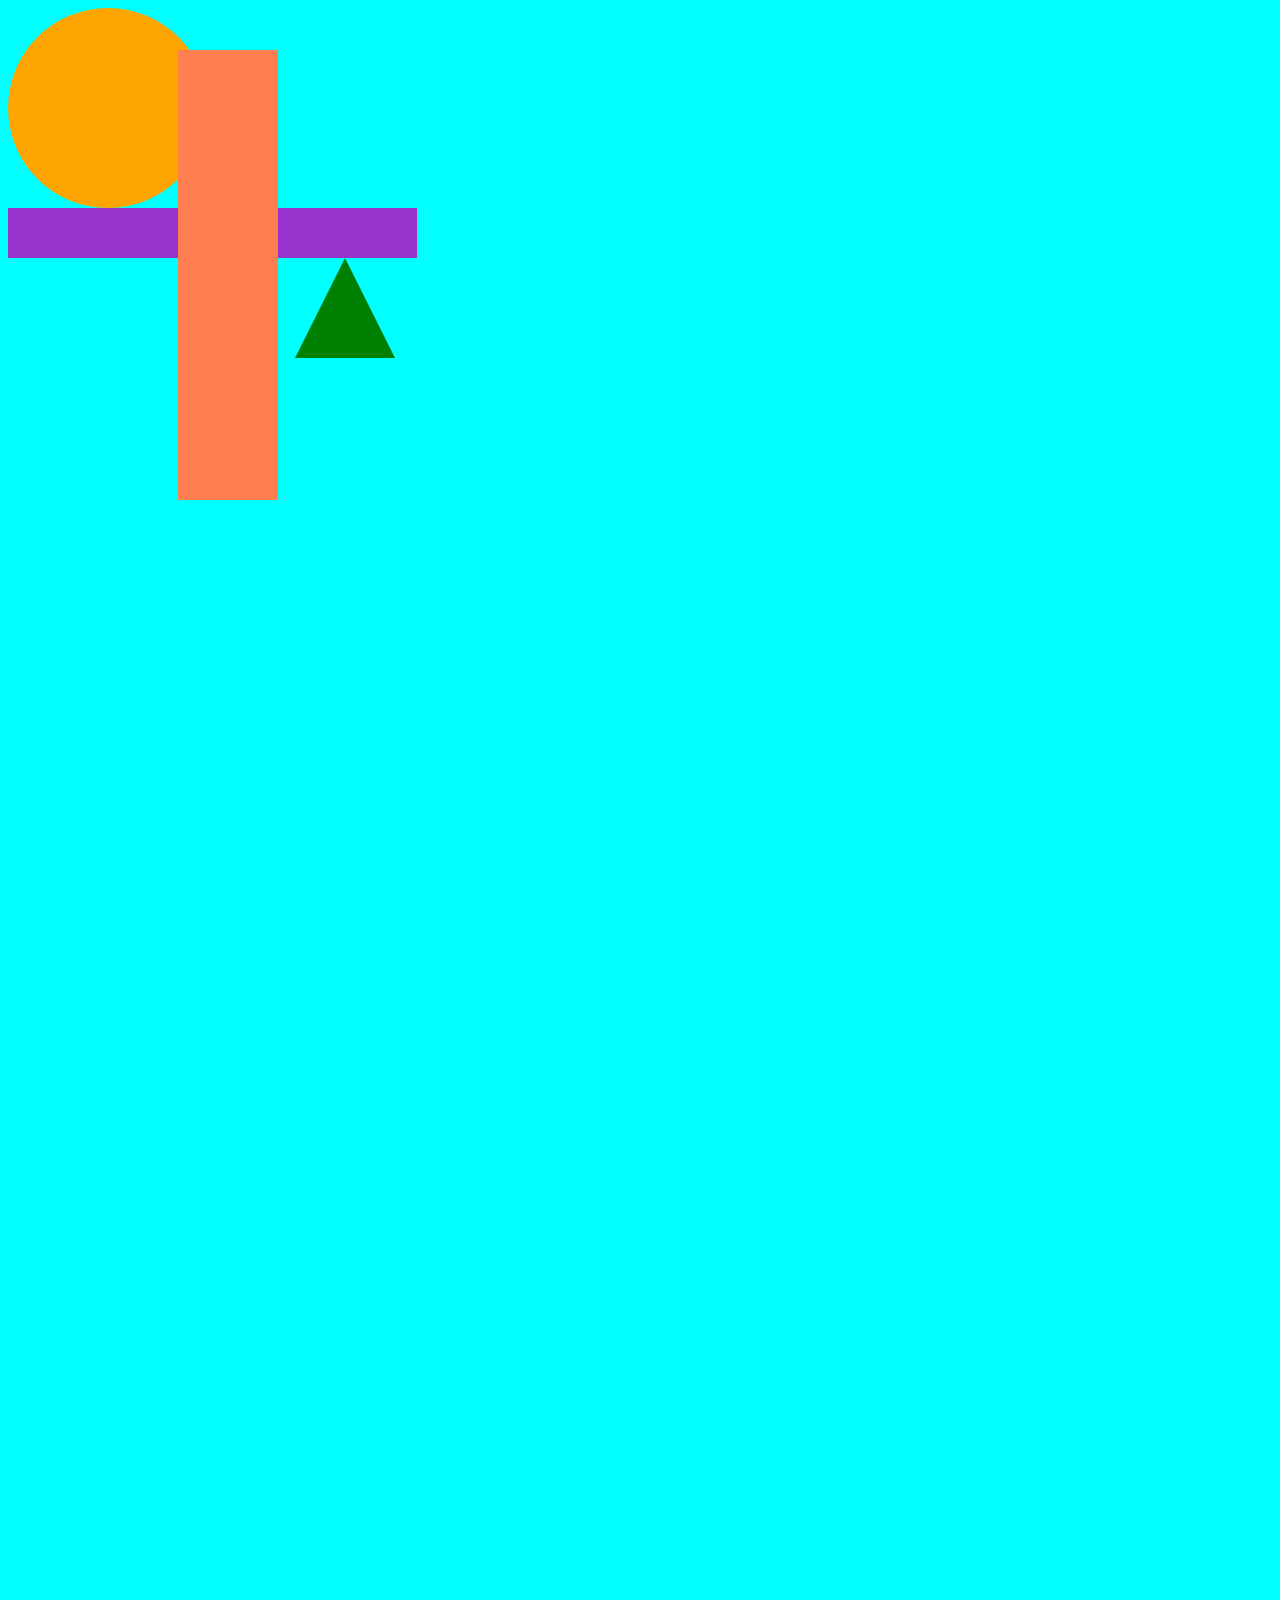
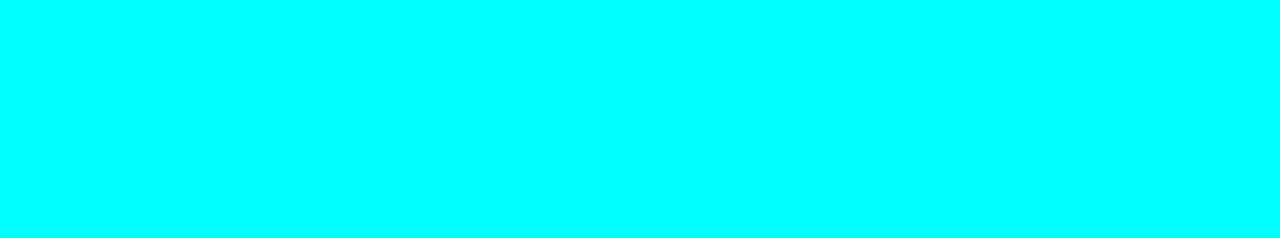
<file: index.html>
<!DOCTYPE html>
<html lang="en">
<head>
    <meta charset="UTF-8">
    <meta name="viewport" content="width=device-width, initial-scale=1.0">
    <title>The Picasso Painting</title>
    <link rel="stylesheet" href="style.css">

</head>
<body>
    <div class="sun"></div>
    <div class="block1"></div>
    <div class="block2"></div>
    <div class="triangle"></div>


</body>
</html>
</file>
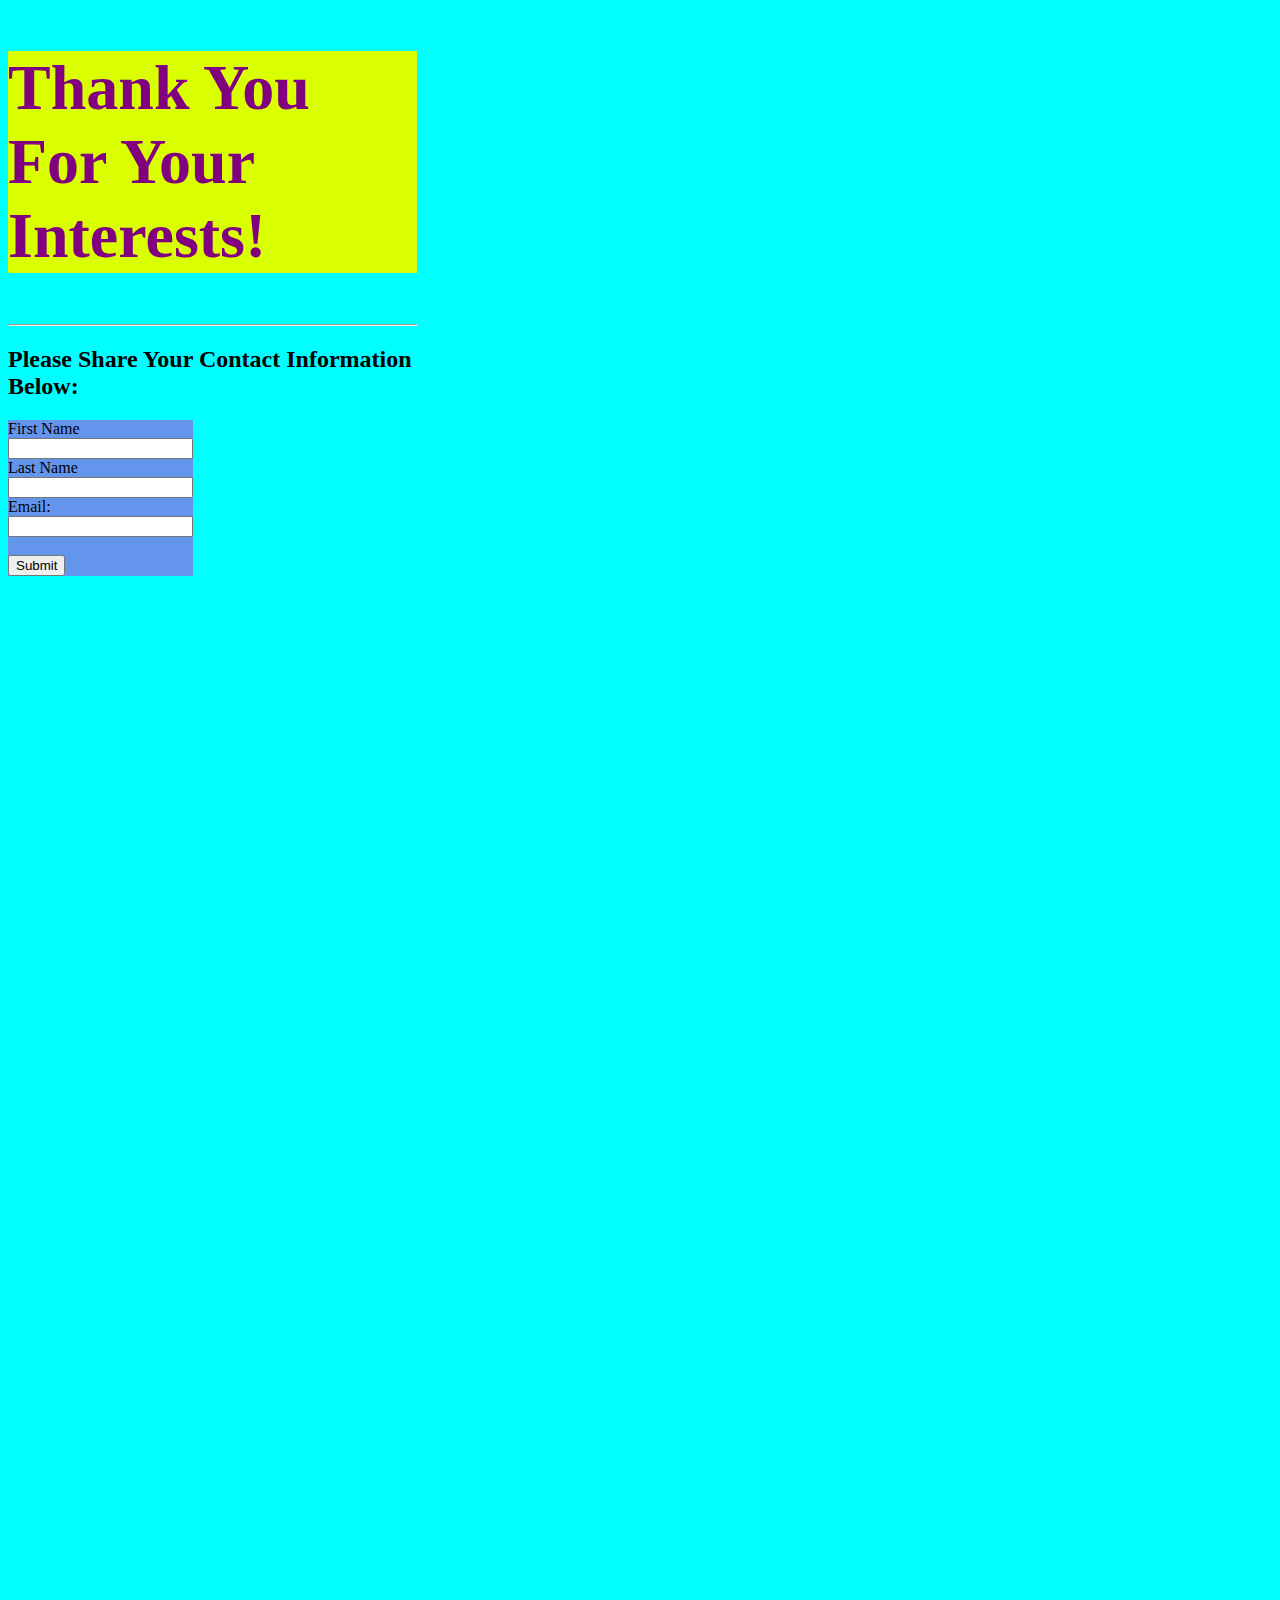
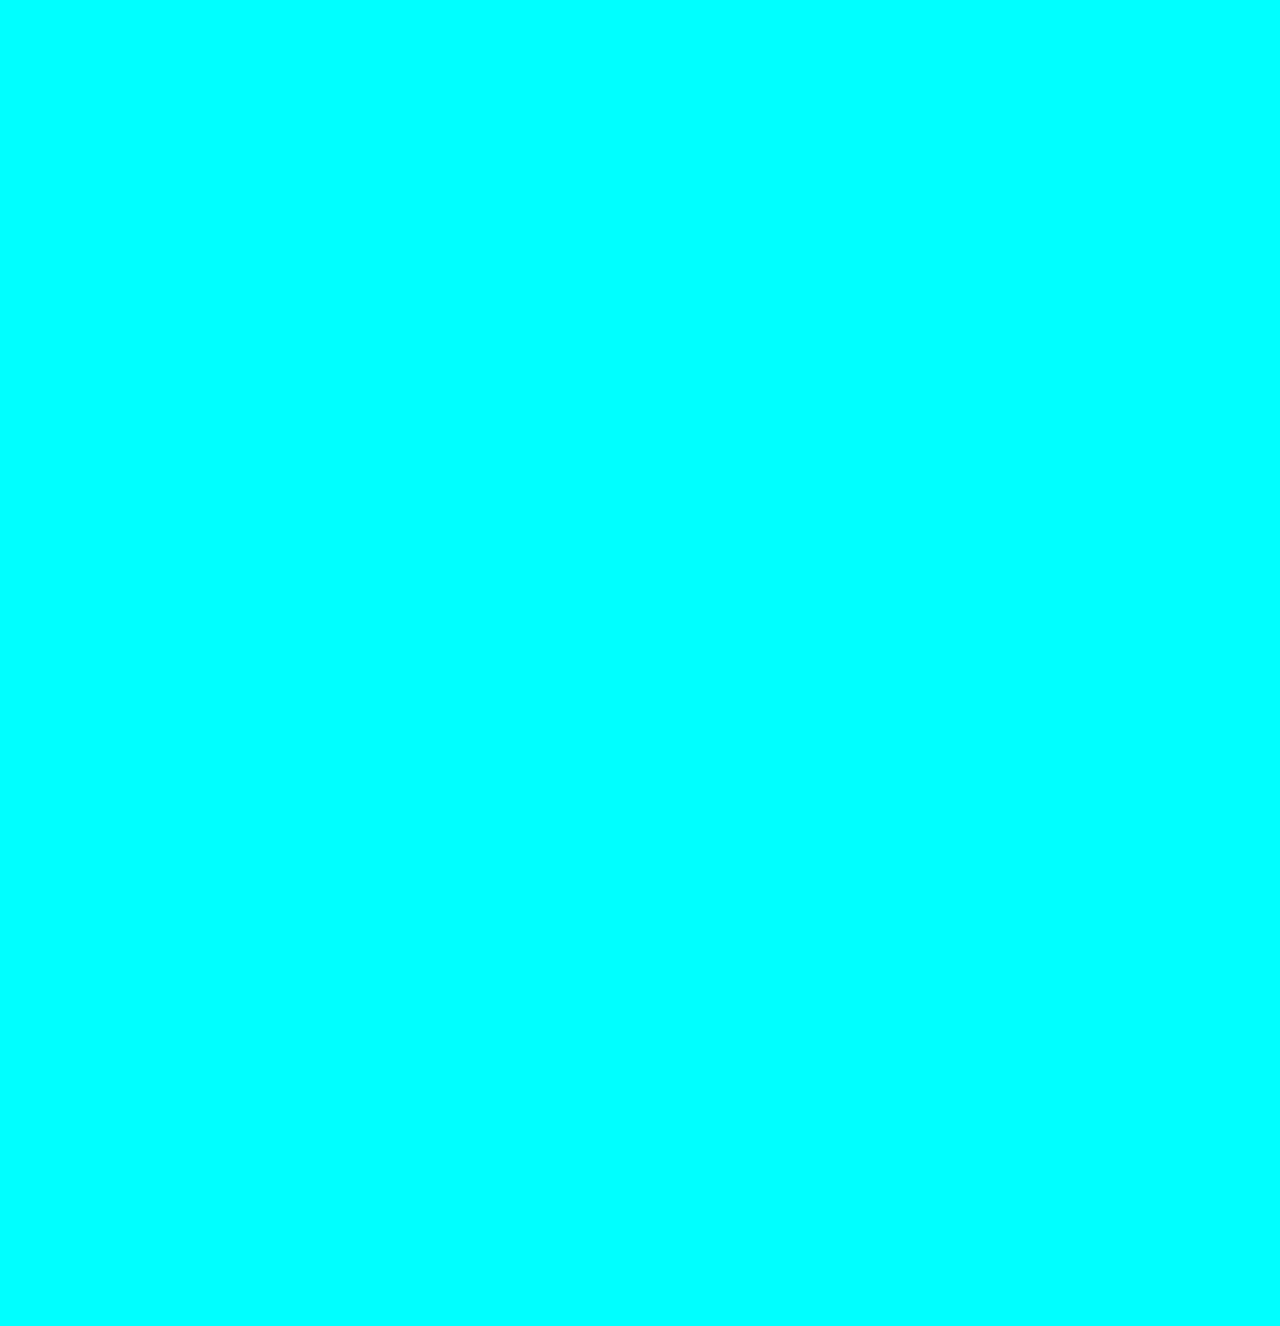
<file: form.html>
<!DOCTYPE html>
<html lang="en">
<head>
    <meta charset="UTF-8">
    <meta name="viewport" content="width=device-width, initial-scale=1.0">
    <title>Form: Personal Information</title>
    <link rel="stylesheet" href="style.css">
</head>
<body>
<h1>Thank You For Your Interests!</h1>
<hr>
    <h2>Please Share Your Contact Information Below:</h2>
    <article>
        <form action="/action_page.php" target="_blank" method="GET"></form>
            <label for="fname">First Name</label><br>
            <input type="text" value=""><br>
            <label for="lname">Last Name</label><br>
            <input type="text" value=""><br>
            <label for="email">Email:</label><br />
            <input type="email" id="email" name="email" /><br /><br />
            <input type="submit" Value="Submit">

    </article>

</body>
</html>
</file>
<file: style.css>
@media screen and (max-width: 320px) {
    body {
        margin: 0 auto !important;
        padding: 0 auto !important;
    }
}

html {
    display: grid;
    grid-template-columns: repeat(3, 1fr);
    grid-template-rows: repeat(5, 1fr);
    gap: 2px;
    position: relative;
}
h1 {
    display:inline-block;
    width: fit-content;
    background-color: rgb(217, 255, 0);
    color: purple;
    font-size: 4em;
    
}

article {
    background-color: cornflowerblue;
    display: inline-block;
}


body {
    background-color: aqua;
}

.sun {
    background-color: orange;
    height: 200px;
    width: 200px;
    border-radius: 50%;
    z-index: 3;
}

.block1 {
    background-color: darkorchid;
    height: 50px;
    
}

.block2 {
    background-color: coral;
    height: 450px;
    width: 100px;
    position: absolute;
    top: 50px;
    left: 50px;
    margin-left: 10%;
    z-index: 2;
}

.triangle {
    width: 0;
    height: 0;
    border-left: 50px solid transparent;
    border-right: 50px solid transparent;
    border-bottom: 100px solid green;
    margin-left: 70%;
}
</file>
